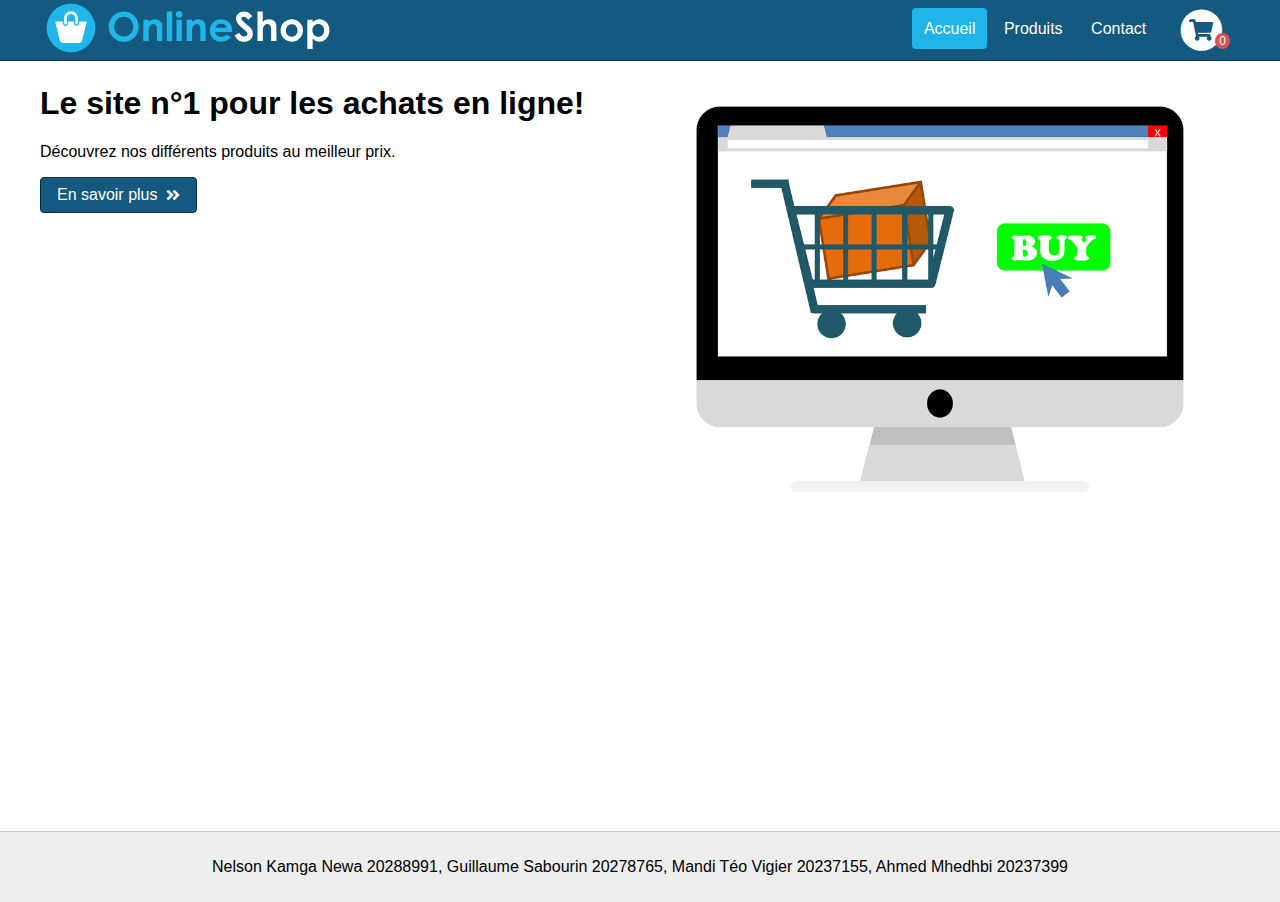
<file: index.html>
<!DOCTYPE html>
<html lang="fr">
<head>
  <meta charset="UTF-8">
  <title>OnlineShop - Accueil</title>
  <link rel="stylesheet" href="https://use.fontawesome.com/releases/v5.3.1/css/all.css">
  <meta name="viewport" content="width=device-width, initial-scale=1.0">
  <link rel="stylesheet" href="./assets/css/styles.css">
  <script src="./assets/js/jquery-3.2.1.min.js" type="text/javascript"></script>
    <script src="./assets/scripts/header.js" type="text/javascript"></script>
</head>
<body>
  <header>
    <div>
      <a href="./index.html">
        <img alt="Logo OnlineShop" src="./assets/img/logo.svg" title="Retour à l'accueil">
      </a>
      <nav>
        <ul>
          <li class="active"><a href="./index.html">Accueil</a></li>
          <li><a href="./products.html">Produits</a></li>
          <li><a href="./contact.html">Contact</a></li>
          <li>
            <a class="shopping-cart" href="./shopping-cart.html" title="Panier">
              <span class="fa-stack fa-lg">
                <i class="fa fa-circle fa-stack-2x fa-inverse"></i>
                <i class="fa fa-shopping-cart fa-stack-1x"></i>
              </span>
              <span class="count">4</span>
            </a>
          </li>
        </ul>
      </nav>
    </div>
  </header>
  <main>
    <article>
      <div class="content">
        <div class="text-content">
          <h1>Le site n&deg;1 pour les achats en ligne!</h1>
          <p>Découvrez nos différents produits au meilleur prix.</p>
          <a class="btn" href="products.html">
            En savoir plus
            <i class="fa fa-angle-double-right"></i>
          </a>
        </div>
        <img alt="Achats en ligne" src="./assets/img/home.png" id="home-img">
      </div>
    </article>
    
  </main>
  <footer>
    <p>
      Nelson Kamga Newa 20288991, Guillaume Sabourin 20278765, Mandi Téo Vigier 20237155, Ahmed Mhedhbi 20237399
    </p>
  </footer>
</body>
</html>
</file>
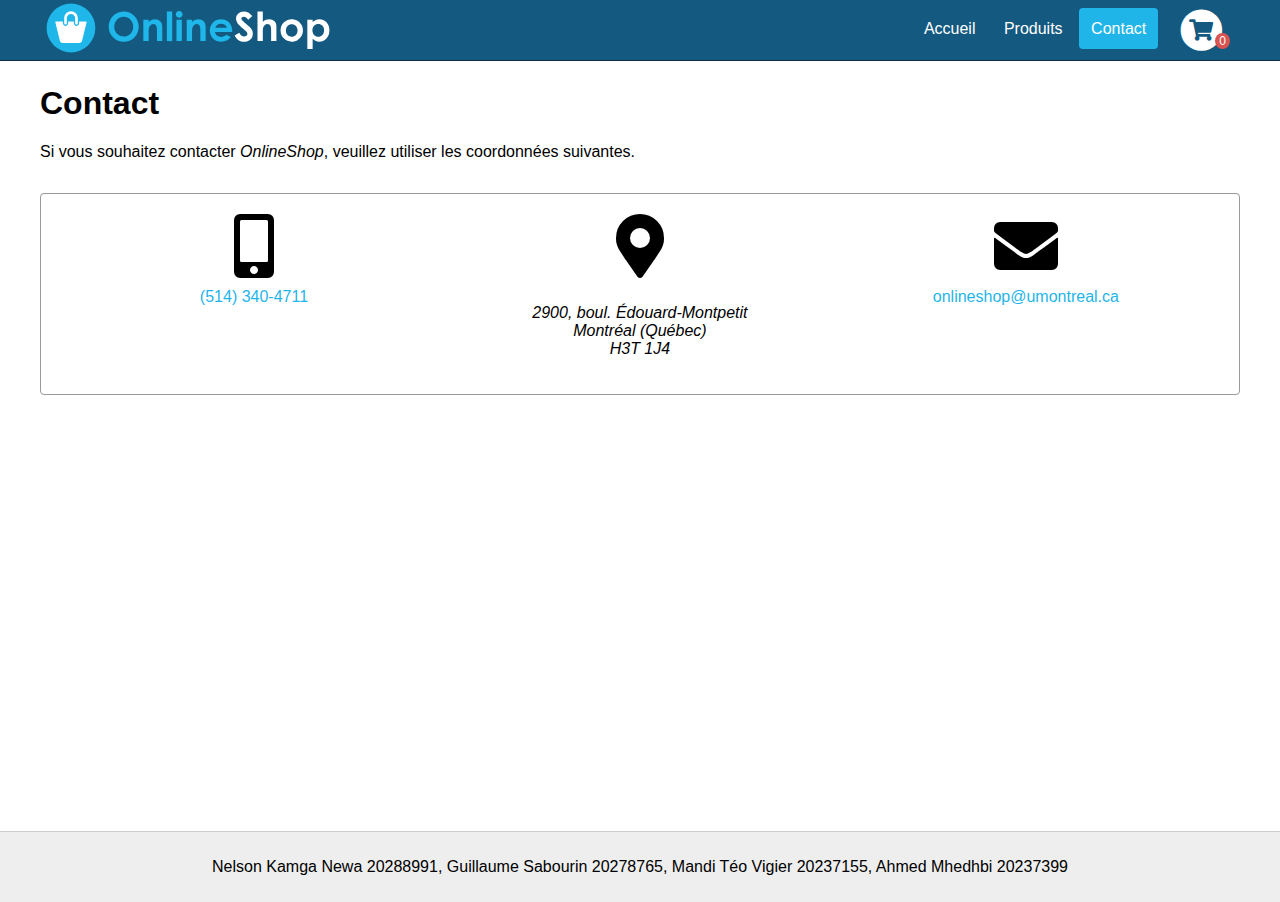
<file: contact.html>
<!-- Auteurs: Nelson Kamga Newa, Guillaume Sabourin, Mandi Téo Vigier, Ahmed Mhedhbi -->
<!DOCTYPE html>
<html lang="fr">
  <head>
    <meta charset="UTF-8" />
    <title>OnlineShop - Contact</title>
    <link
      rel="stylesheet"
      href="https://use.fontawesome.com/releases/v5.3.1/css/all.css"
    />
    <link rel="stylesheet" href="./assets/css/styles.css" />
    <script src="./assets/js/jquery-3.2.1.min.js" type="text/javascript"></script>
    <script src="./assets/scripts/header.js" type="text/javascript"></script>
  </head>
  <body>
    <header>
      <div>
        <a href="./index.html">
          <img alt="logo" src="./assets/img/logo.svg" title="Accueil" />
        </a>
        <nav>
          <ul>
            <li><a href="./index.html">Accueil</a></li>
            <li><a href="./products.html">Produits</a></li>
            <li class="active"><a href="./contact.html">Contact</a></li>
            <li>
              <a
                class="shopping-cart"
                href="./shopping-cart.html"
                title="Panier"
              >
                <span class="fa-stack fa-lg">
                  <i class="fa fa-circle fa-stack-2x fa-inverse"></i>
                  <i class="fa fa-shopping-cart fa-stack-1x"></i>
                </span>
                <span class="count">4</span>
              </a>
            </li>
          </ul>
        </nav>
      </div>
    </header>
    <main>
      <article>
        <h1>Contact</h1>
        <p>
          Si vous souhaitez contacter <em>OnlineShop</em>, veuillez utiliser les
          coordonnées suivantes.
        </p>
        <div class="contact-container">
          <section class="contact-column">
            <i class="fas fa-mobile-alt"></i>
            <a href="tel:5143404711">(514) 340-4711</a>
          </section>
          <section class="contact-column">
            <i class="fas fa-map-marker-alt"></i>
            <p>
              <em>2900, boul. Édouard-Montpetit<br />
              Montréal (Québec)<br />
              H3T 1J4</em>
            </p>
          </section>
          <section class="contact-column">
            <i class="fas fa-envelope"></i>
            <a href="mailto:onlineshop@umontreal.ca">onlineshop@umontreal.ca</a>
          </section>
        </div>
      </article>
    </main>

    <footer>
      <p>
        Nelson Kamga Newa 20288991, Guillaume Sabourin 20278765, Mandi Téo
        Vigier 20237155, Ahmed Mhedhbi 20237399
      </p>
    </footer>
  </body>
</html>
</file>
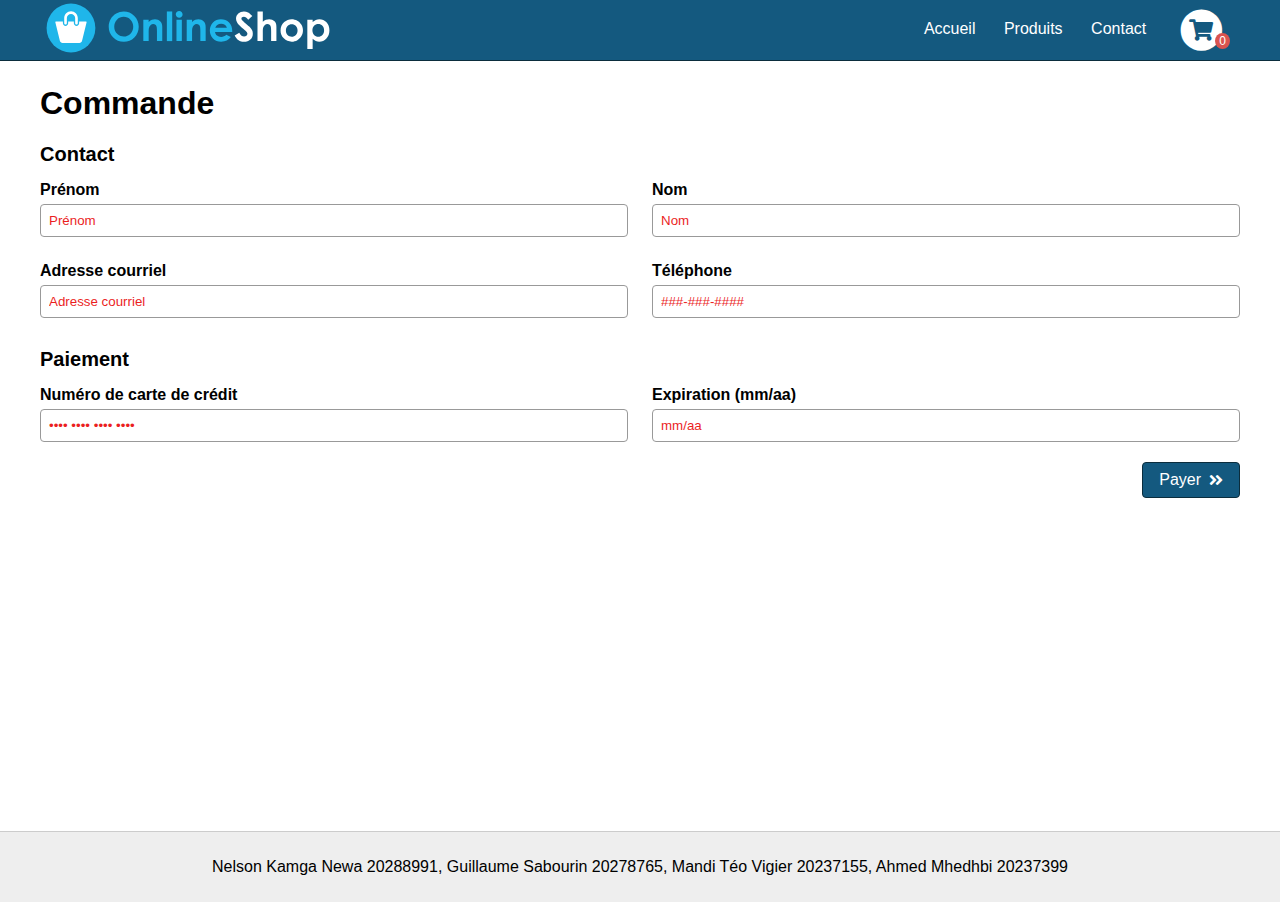
<file: order.html>
<!-- Auteurs: Nelson Kamga Newa, Guillaume Sabourin, Mandi Téo Vigier, Ahmed Mhedhbi -->
<!DOCTYPE html>
<html lang="fr">

  <head>
    <meta charset="UTF-8" />
    <title>OnlineShop - Commande</title>
    <link
      rel="stylesheet"
      href="https://use.fontawesome.com/releases/v5.3.1/css/all.css"
    />
    <link rel="stylesheet" href="./assets/css/styles.css" />
    <script src="./assets/js/jquery-3.2.1.min.js" type="text/javascript"></script>
    <script src="./assets/scripts/header.js" type="text/javascript"></script>
    <script src="https://code.jquery.com/jquery-3.6.0.min.js"></script>
    <script src="http://ajax.aspnetcdn.com/ajax/jquery.validate/1.11.1/jquery.validate.min.js"></script>
    <script src="/assets/scripts/commande.js"></script>
  </head>
  <body>
    <header>
      <div>
        <a href="./index.html">
          <img alt="logo" src="./assets/img/logo.svg" title="Accueil" />
        </a>
        <nav>
          <ul>
            <li><a href="./index.html">Accueil</a></li>
            <li><a href="./products.html">Produits</a></li>
            <li><a href="./contact.html">Contact</a></li>
            <li>
              <a
                class="shopping-cart"
                href="./shopping-cart.html"
                title="Panier"
              >
                <span class="fa-stack fa-lg">
                  <i class="fa fa-circle fa-stack-2x fa-inverse"></i>
                  <i class="fa fa-shopping-cart fa-stack-1x"></i>
                </span>
                <span class="count">4</span>
              </a>
            </li>
          </ul>
        </nav>
      </div>
    </header>
    <main class="order">
      <article>
        <h1>Commande</h1>
        <form id="order-form" action="./confirmation.html" method="post" name="myForm">
      
          <h2>Contact</h2>
          <section class="order-section">
            <div class="order-field">
              <label for="firstName">Prénom</label>
              <input
                class="form-control"
                id="firstName"
                name="firstName"
                type="text"
                placeholder="Prénom"
                required
                />
              
            </div>

            <div class="order-field">
              <label for="lastName">Nom</label>
              <input
                class="form-control"
                id="lastName"
                name="lastName"
                type="text"
                placeholder="Nom"
                required
                />
            </div>
            <div class="order-field">
              <label for="email">Adresse courriel</label>
              <input
                class="form-control"
                id="email"
                name="email"
                type="email"
                placeholder="Adresse courriel"
                required
                />
            </div>
            <div class="order-field">
              <label for="phone">Téléphone</label>
              <input
                class="form-control"
                id="phone"
                name="phone"
                type="tel"
                placeholder="###-###-####"
                required
              />
            </div>
          </section>
          <h2>Paiement</h2>
          <section class="order-section">
            <div class="order-field">
              <label for="creditCard">Numéro de carte de crédit</label>
              <input
                class="form-control"
                id="creditCard"
                name="creditCard"
                type="text"
                placeholder="•••• •••• •••• ••••"
                required
              />
            </div>
            <div class="order-field">
              <label for="creditCardExpiry">Expiration (mm/aa)</label>
              <input
                class="form-control"
                id="creditCardExpiry"
                name="creditCardExpiry"
                type="text"
                placeholder="mm/aa"
                required
              />
            </div>
          </section>
          <div id="order-button-container" >
            <button class="btn" type="submit" onclick="stocker()"  href = "confirmation.html">
              Payer
              <i class="fa fa-angle-double-right"></i>
            </button>
          </div>
        </form>
      </article>
    </main>
    <footer>
      <p>
        Nelson Kamga Newa 20288991, Guillaume Sabourin 20278765, Mandi Téo
        Vigier 20237155, Ahmed Mhedhbi 20237399
      </p>
    </footer>
  </body>
</html>
</file>
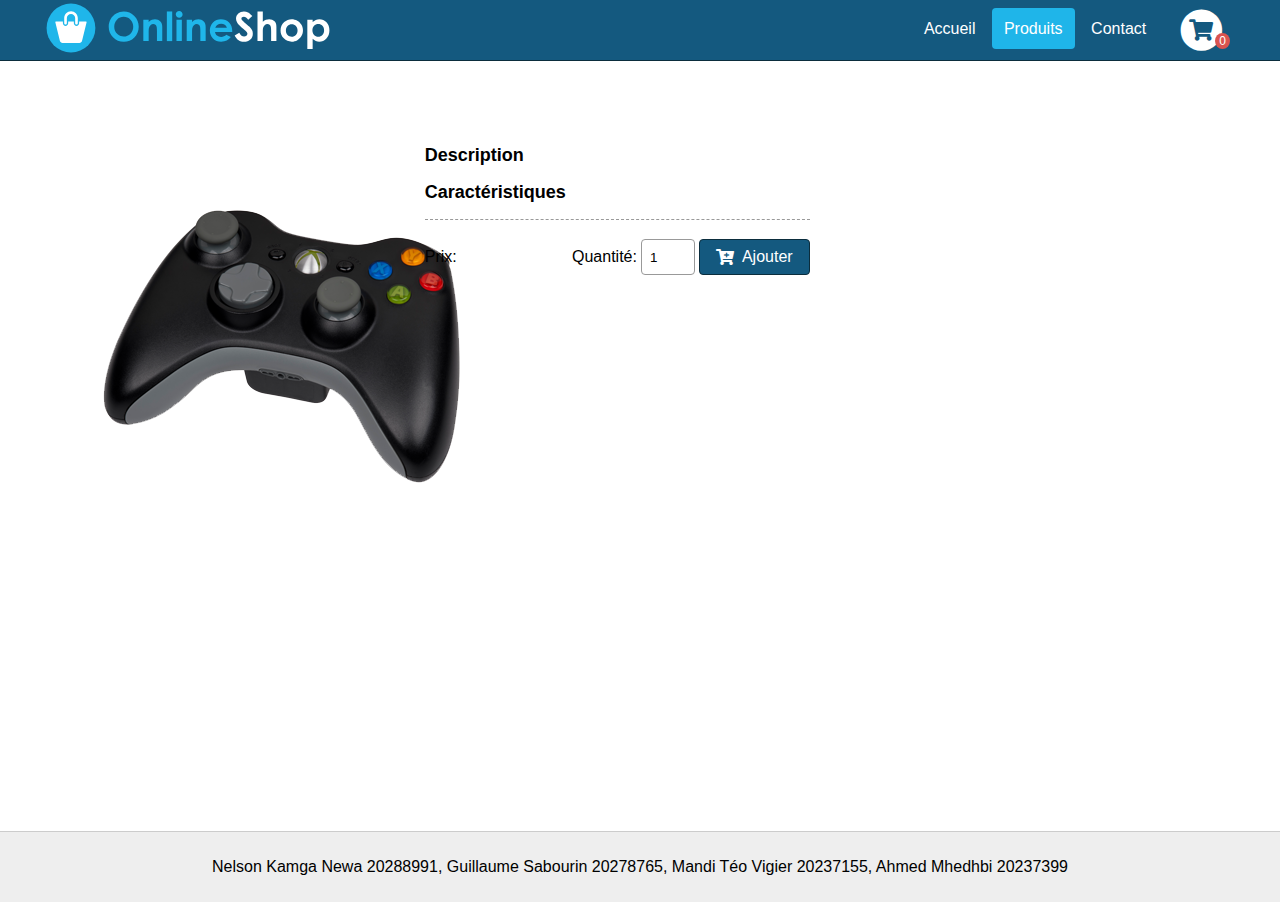
<file: product.html>
<!-- Auteurs: Nelson Kamga Newa, Guillaume Sabourin, Mandi Téo Vigier, Ahmed Mhedhbi -->
<!DOCTYPE html>
<html lang="fr">

<head>
  <meta charset="UTF-8" />
  <title>OnlineShop - Produit</title>
  <link rel="stylesheet" href="https://use.fontawesome.com/releases/v5.3.1/css/all.css">
  <link rel="stylesheet" href="./assets/css/styles.css">
  <script src="./assets/js/jquery-3.2.1.min.js" type="text/javascript"></script>
  <script src="./assets/scripts/product.js" type="text/javascript"></script>
  <script src="./assets/scripts/header.js" type="text/javascript"></script>
</head>

<body>
  <header>
    <div>
      <a href="./index.html">
        <img alt="logo" src="./assets/img/logo.svg" title="Accueil">
      </a>
      <nav>
        <ul>
          <li><a href="./index.html">Accueil</a></li>
          <li class="active"><a href="./products.html">Produits</a></li>
          <li><a href="./contact.html">Contact</a></li>
          <li>
            <a class="shopping-cart" href="./shopping-cart.html" title="Panier">
              <span class="fa-stack fa-lg">
                <i class="fa fa-circle fa-stack-2x fa-inverse"></i>
                <i class="fa fa-shopping-cart fa-stack-1x"></i>
              </span>
              <span class="count">4</span>
            </a>
          </li>
        </ul>
      </nav>
    </div>
  </header>
  <main class="row">
    <article class="product-container">
      <h1 id="product-name"></h1>
      <section class="product-content">
        <section>
          <img id="product-image" alt="Manette Xbox 360" src="./assets/img/xbox-controller.png" />
        </section>
        <section>
          <section>
            <h2>Description</h2>
            <p id="product-desc">
            </p>
          </section>
          <section>
            <h2>Caractéristiques</h2>
            <ul id="product-features">
            </ul>
          </section>
          <section class="product-form-section">
            <form class="product-form">
              <label for="product-quantity">Quantité:</label>
              <input class="form-control" type="number" value="1" min="1" id="product-quantity" />
              <button class="btn" title="Ajouter au panier" type="submit">
                <i class="fas fa-cart-plus"></i>
                Ajouter
              </button>
            </form>
            <p>Prix: <strong id="product-price"></strong></p>
          </section>
        </section>
      </section>
    </article>
  </main>
  <div class="dialog-container">
    <div id="dialog" class="hidden">Produit ajouté au panier!</div>
  </div>
  <footer>
    <p>
      Nelson Kamga Newa 20288991, Guillaume Sabourin 20278765, Mandi Téo
      Vigier 20237155, Ahmed Mhedhbi 20237399
    </p>
  </footer>
</body>

</html>
</file>
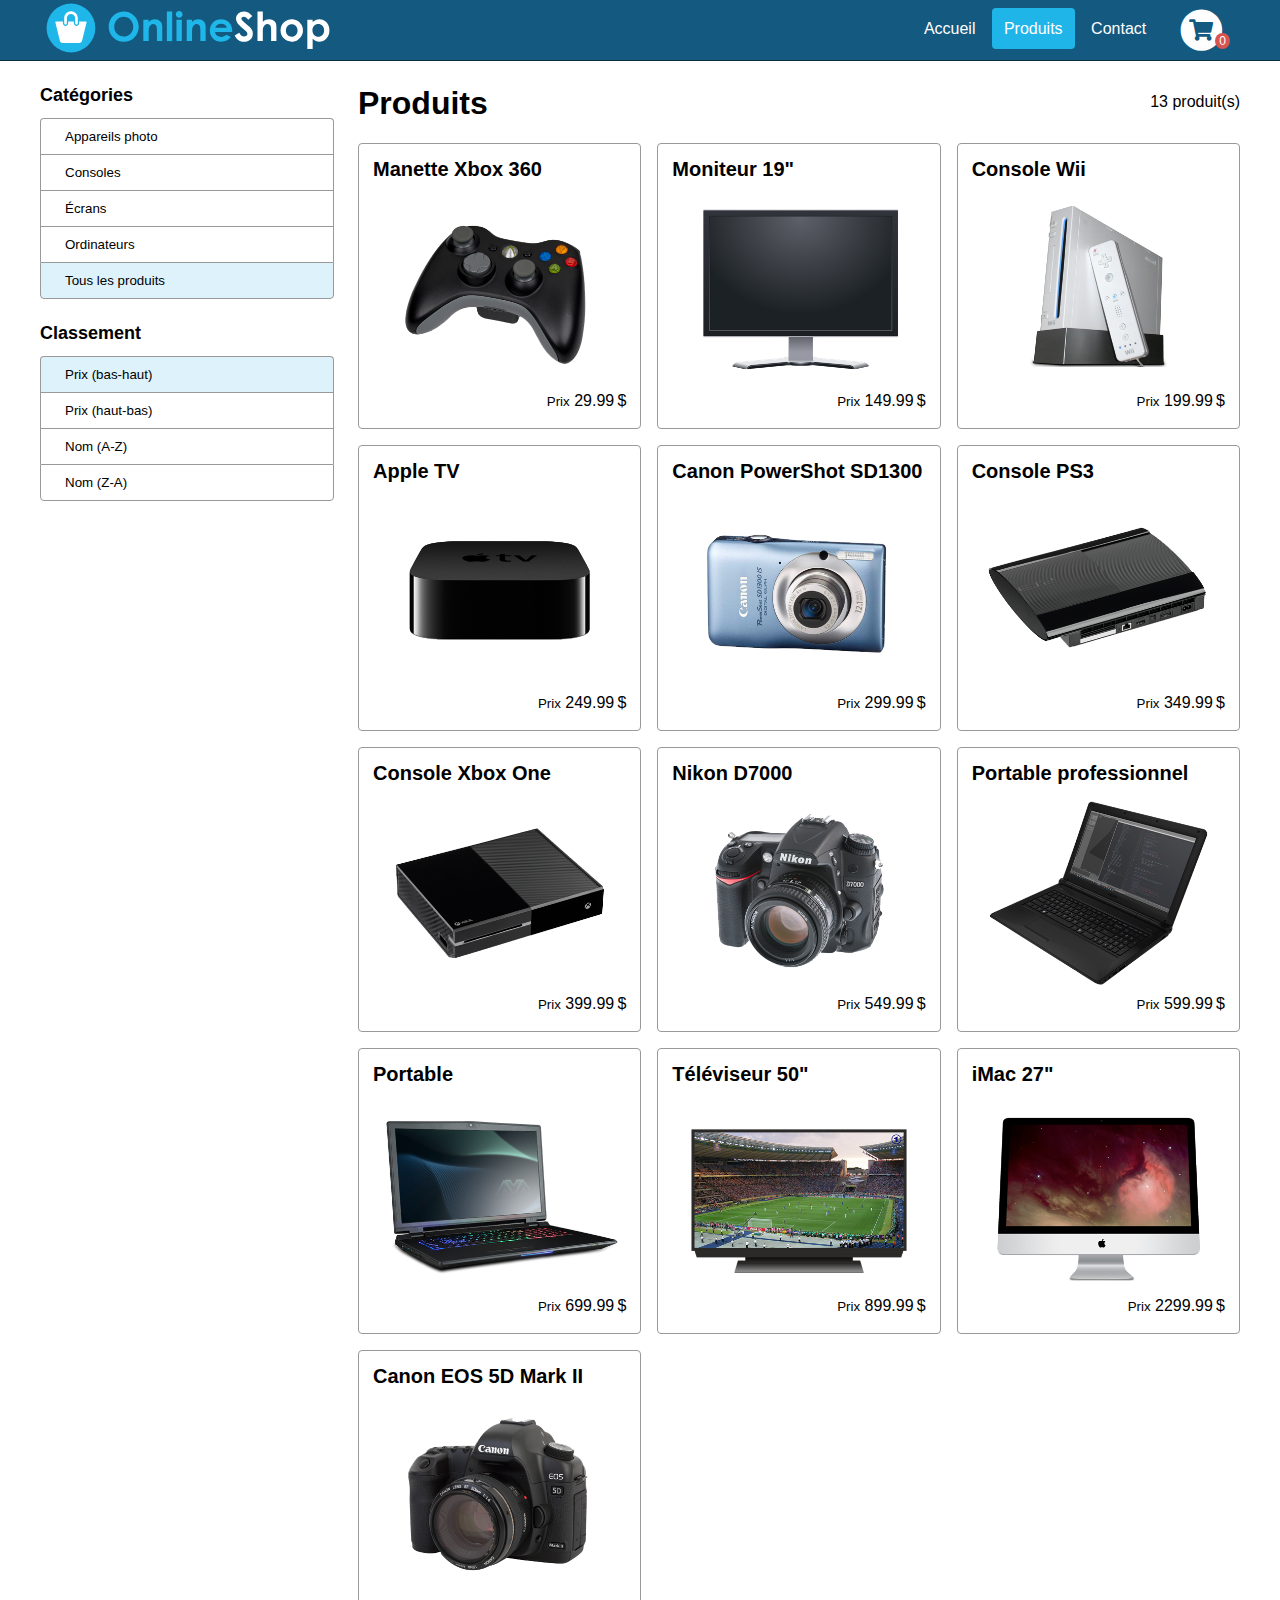
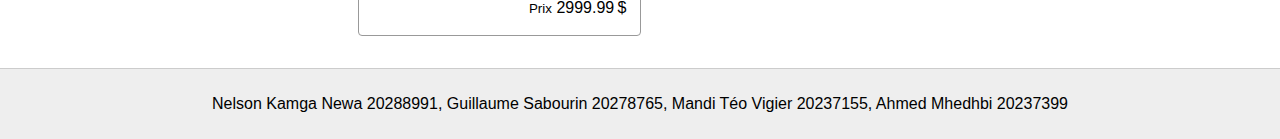
<file: products.html>
<!-- Auteurs: Nelson Kamga Newa, Guillaume Sabourin, Mandi Téo Vigier, Ahmed Mhedhbi -->
<!DOCTYPE html>
<html lang="fr">
  <head>
    <meta charset="UTF-8" />
    <title>OnlineShop - Produits</title>
    <link
      rel="stylesheet"
      href="https://use.fontawesome.com/releases/v5.3.1/css/all.css"
    />
    <link rel="stylesheet" href="./assets/css/styles.css" />
    <script
      src="./assets/js/jquery-3.2.1.min.js"
      type="text/javascript"
    ></script>
    <script src="./assets/scripts/products.js" type="text/javascript"></script>
    <script src="./assets/scripts/header.js" type="text/javascript"></script>
  </head>

  <body class="products">
    <header>
      <div>
        <a href="./index.html">
          <img alt="logo" src="./assets/img/logo.svg" title="Accueil" />
        </a>
        <nav>
          <ul>
            <li><a href="./index.html">Accueil</a></li>
            <li class="active"><a href="./products.html">Produits</a></li>
            <li><a href="./contact.html">Contact</a></li>
            <li>
              <a
                class="shopping-cart"
                href="./shopping-cart.html"
                title="Panier"
              >
                <span class="fa-stack fa-lg">
                  <i class="fa fa-circle fa-stack-2x fa-inverse"></i>
                  <i class="fa fa-shopping-cart fa-stack-1x"></i>
                </span>
                <span class="count">4</span>
              </a>
            </li>
          </ul>
        </nav>
      </div>
    </header>
    <main class="row">
      <section class="products-list-side-bar" aria-label="Filtres">
        <section>
          <h2>Catégories</h2>
          <div id="product-categories" class="products-list-button-group">
            <button id="cameras">Appareils photo</button>
            <button id="consoles">Consoles</button>
            <button id="screens">Écrans</button>
            <button id="computers">Ordinateurs</button>
            <button id="all" class="selected">Tous les produits</button>
          </div>
        </section>
        <section>
          <h2>Classement</h2>
          <div id="product-criteria" class="products-list-button-group">
            <button id="price-asc" class="selected">Prix (bas-haut)</button>
            <button id="price-desc">Prix (haut-bas)</button>
            <button id="name-asc">Nom (A-Z)</button>
            <button id="name-desc">Nom (Z-A)</button>
          </div>
        </section>
      </section>
      <article class="products-list-main-panel">
        <div class="product-list-title">
          <h1>Produits</h1>
          <p id="products-count"></p>
        </div>

        <div id="products-list"></div>
      </article>
    </main>
    <footer>
      <p>
        Nelson Kamga Newa 20288991, Guillaume Sabourin 20278765, Mandi Téo
        Vigier 20237155, Ahmed Mhedhbi 20237399
      </p>
    </footer>
  </body>
</html>
</file>
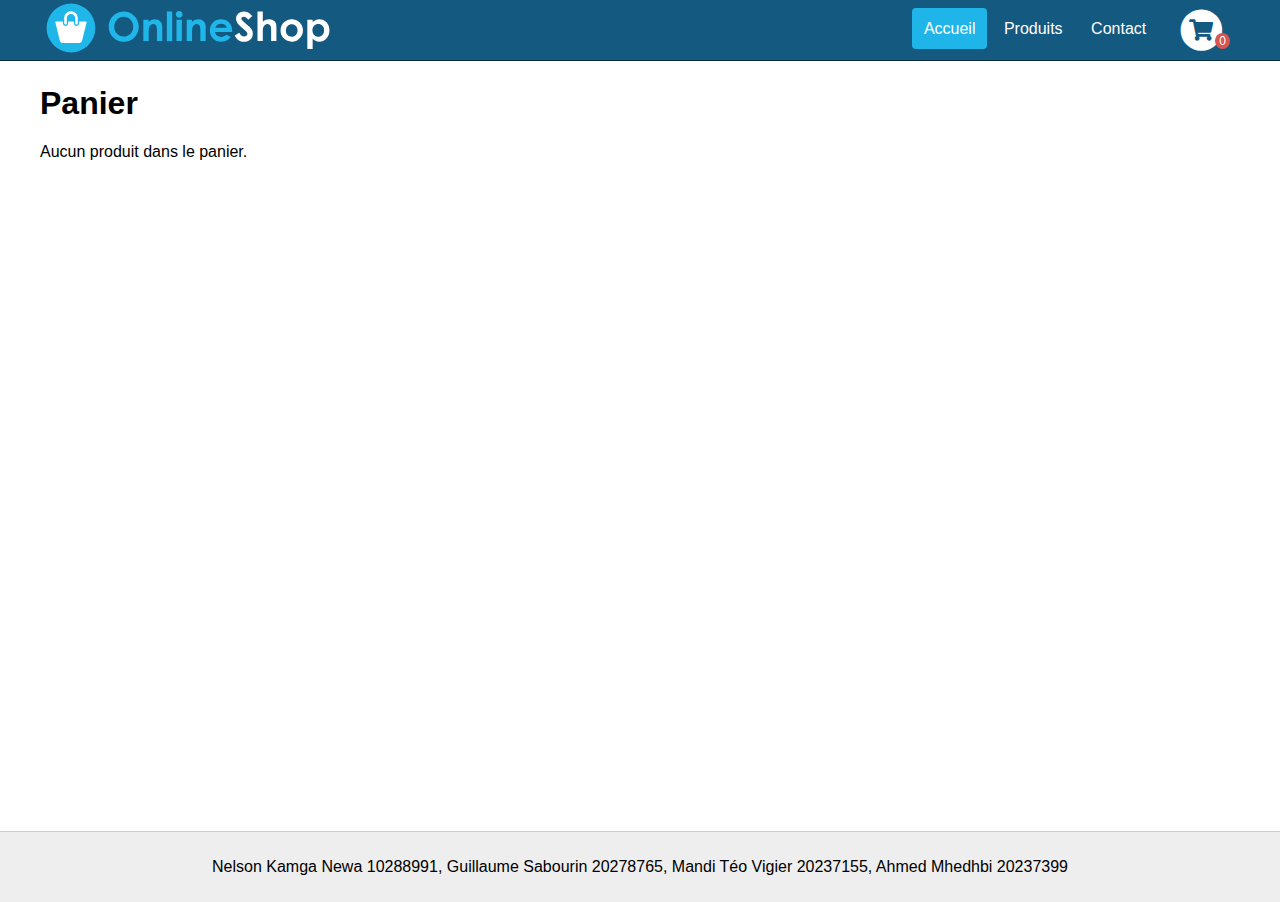
<file: shopping-cart.html>
<!DOCTYPE html>
<html lang="fr">
  <head>
    <meta charset="UTF-8" />
    <title>OnlineShop - Panier</title>
    <link rel="stylesheet" href="https://use.fontawesome.com/releases/v5.3.1/css/all.css" />
    <link rel="stylesheet" href="./assets/css/styles.css" />
    <script type="text/javascript" src="./assets/js/jquery-3.2.1.min.js"></script>
    <script src="./assets/scripts/header.js" type="text/javascript"></script>
  </head>

  <body>
    <header>
      <div>
        <a href="./index.html">
          <img alt="logo" src="./assets/img/logo.svg" title="Accueil" />
        </a>
        <nav>
          <ul>
            <li class="active"><a href="./index.html">Accueil</a></li>
            <li><a href="./products.html">Produits</a></li>
            <li><a href="./contact.html">Contact</a></li>
            <li>
              <a class="shopping-cart" href="./shopping-cart.html" title="Panier">
                <span class="fa-stack fa-lg">
                  <i class="fa fa-circle fa-stack-2x fa-inverse"></i>
                  <i class="fa fa-shopping-cart fa-stack-1x"></i>
                </span>
                <span class="count">4</span>
              </a>
            </li>
          </ul>
        </nav>
      </div>
    </header>
    <main class="cart">
      <article>
        <h1>Panier</h1>
        <div id="empty-cart">Aucun produit dans le panier.</div>
        <table class="cart-items" style="display: none;">
          <thead>
            <tr>
              <th></th>
              <th>Produit</th>
              <th>Prix unitaire</th>
              <th>Quantité</th>
              <th>Prix</th>
            </tr>
          </thead>
          <tbody>
            <!-- Cart items will be loaded here via jQuery -->
          </tbody>
        </table>
        <p id="cart-total" style="display: none;">Total: <strong>0&thinsp;$</strong></p>
        <div class="buttons" style="display: none;">
          <button id="remove-all-items-button" class="btn">Vider le panier</button>
          <a class="btn" href="./order.html">Commander<i class="fa fa-angle-double-right"></i></a>
        </div>
      </article>
    </main>
    <footer>
      <p>Nelson Kamga Newa 10288991, Guillaume Sabourin 20278765, Mandi Téo Vigier 20237155, Ahmed Mhedhbi 20237399</p>
    </footer>
    <script>
      $(document).ready(function() {
        var cartItems = JSON.parse(localStorage.getItem('cartItems')) || [];
        updateCartDisplay();

        function updateCartDisplay() {
          if (cartItems.length > 0) {
            $('.cart-items tbody').empty();
            loadCartItems();
            $('.cart-items, #cart-total, .buttons').show();
            $('#empty-cart').hide();
          } else {
            $('.cart-items, #cart-total, .buttons').hide();
            $('#empty-cart').show();
          }
          updateCartTotalItems();
        }

        function loadCartItems() {
          cartItems.sort((a, b) => a.name.localeCompare(b.name));
          cartItems.forEach(function(item) {
            $('.cart-items tbody').append(`
              <tr>
                <td><button class="remove-item-button"><i class="fas fa-times"></i></button></td>
                <td>${item.name}</td>
                <td class="price-unit">${item.price.toFixed(2)}&thinsp;$</td>
                <td>
                  <button class="remove-quantity-button" ${item.quantity === 1 ? 'disabled' : ''}><i class="fas fa-minus"></i></button>
                  <span class="quantity">${item.quantity}</span>
                  <button class="add-quantity-button"><i class="fas fa-plus"></i></button>
                </td>
                <td class="price">${(item.price * item.quantity).toFixed(2)}&thinsp;$</td>
              </tr>
            `);
          });
          updateTotalPrice();
        }

        function updateTotalPrice() {
          var total = cartItems.reduce(function(acc, item) {
            return acc + (item.price * item.quantity);
          }, 0);
          $('#cart-total strong').text(total.toFixed(2) + '$');
        }

        $('body').on('click', '.remove-item-button', function() {
          if (confirm('Voulez-vous supprimer ce produit du panier ?')) {
            var itemName = $(this).closest('tr').find('td:nth-child(2)').text();
            cartItems = cartItems.filter(function(item) {
              return item.name !== itemName;
            });
            localStorage.setItem('cartItems', JSON.stringify(cartItems));
            updateCartDisplay();
          }
        });

        $('body').on('click', '.remove-quantity-button', function() {
          var itemName = $(this).closest('tr').find('td:nth-child(2)').text();
          cartItems = cartItems.map(function(item) {
            if (item.name === itemName && item.quantity > 1) {
              item.quantity--;
            }
            return item;
          });
          localStorage.setItem('cartItems', JSON.stringify(cartItems));
          updateCartDisplay();
        });

        $('body').on('click', '.add-quantity-button', function() {
          var itemName = $(this).closest('tr').find('td:nth-child(2)').text();
          cartItems = cartItems.map(function(item) {
            if (item.name === itemName) {
              item.quantity++;
            }
            return item;
          });
          localStorage.setItem('cartItems', JSON.stringify(cartItems));
          updateCartDisplay();
        });

        $('#remove-all-items-button').click(function() {
          if (confirm('Voulez vous supprimer tous les produits du panier ?')) {
            cartItems = [];
            localStorage.setItem('cartItems', JSON.stringify(cartItems));
            updateCartDisplay();
          }
        });
      });
      function updateCartTotalItems(){
        var cartItems = JSON.parse(localStorage.getItem('cartItems')) || [];
        var total = 0;
        for (var i = 0; i < cartItems.length; i++){
           total += cartItems[i].quantity;
        }
        $(".count").text(total);
    }
    </script>
  </body>
</html>
</file>
<file: assets/css/styles.css>
html, body {
  font-family: Arial, sans-serif;
  color: black;
  margin: 0;
}

header {
  height: 60px;
  background-color: #14597f;
  border-bottom: 1px solid #0b2d3d ;
}

header > div {
  display: flex;
  align-items: center;
  height: 60px;
  justify-content: space-between;
}

header img {
  height: 60px;
  width: auto;
}

header li {
  display: inline;
  padding: 12px 12px;
}

header li > a {
  color: white;
  text-decoration: none;
}

header li.active {
  background-color: #1fb5e9;
  border-radius: 4px;
}

.shopping-cart {
  color: #14597f;
}

header li:has(> .shopping-cart) {
  position: relative;
}

.count {
  background-color: #d9534f;
  color: white;
  width: 15px;
  height: 16px;
  font-size: 12px;
  position: absolute;
  display: inline-flex;
  align-items: center;
  justify-content: center;
  border-radius: 50%;
  bottom: 0;
  right: 10px;
}

footer {
  height: 70px;
  display: flex;
  align-items: center;
  justify-content: center;
  background-color: #eeeeee;
  border-top: 1px solid #cccccc;
}

footer > p {
  text-align: center;
}

main {
  min-height: calc(100vh - 70px - 60px);
}

main, header > div {
  max-width: 1200px;
  margin-left: auto;
  margin-right: auto;
}

main, header {
  padding-left: 20px;
  padding-right: 20px;
}

h1 {
  margin-top: 0;
  padding-top: 24px;
}

.btn {
  background-color: #14597f; 
  color: white; 
  text-decoration: none; 
  padding: 8px 16px;
  border: 1px solid #0b2d3d; 
  border-radius: 4px;
  display: inline-flex;
  column-gap: 8px;
  transition: background-color 0.2s ease-out;
  align-items: center;
  cursor: pointer;
  font-size: 16px;
}

.btn:hover {
  background-color: #1fb5e9; 
  text-decoration: none;
}

.form-control {
  border: 1px solid #999999;
  border-radius: 4px;
  padding: 8px;
}

/*************
* Index Page *
**************/

.content {
  display: flex; 
  align-items: flex-start; 
  justify-content: space-between;
}

#home-img {
  max-width: 50%;
  height: auto; 
  margin-left: 20px; 
}

/***************
* Product Page *
****************/

.product-container {
  padding-top: 24px;
}

.product-content {
  display: flex;
  flex-direction: row;
}

.product-content>section {
  width: 50%;
}

.product-content h2 {
  font-size: 18px;
}

.product-form-section {
  border-top: 1px dashed #999999;
  display: flex;
  flex-direction: row-reverse;
  align-items: center;
  justify-content: space-between;
  padding-top: 12px;
}

.product-form {
  display: inline-flex;
  align-items: stretch;
  column-gap: 4px;
}

#product-quantity {
  width: 36px;
}

.product-form label {
  align-self: center;
}

/****************
* Products Page *
*****************/

.row {
  display: flex;
  flex-direction: row;
}

.products-list-side-bar {
  width: 25%;
  padding-right: 24px;
}

.products-list-main-panel {
  width: 75%;
}

.products-list-button-group button {
  background-color: #fff;
  border: 1px solid #999999;
  padding: 10px 24px;
  cursor: pointer;
  width: 100%;
  display: block;
  text-align: left;
}

.products-list-button-group button:not(:last-child) {
  border-bottom: none;
}

.products-list-button-group button:first-child {
  border-top-left-radius: 4px;
  border-top-right-radius: 4px;
}

.products-list-button-group button:last-child {
  border-bottom-left-radius: 4px;
  border-bottom-right-radius: 4px;
}

.products-list-button-group button:hover {
  background-color: #f3f3f3;
}

.products-list-button-group button.selected {
  background-color: #ddf2fb;
}

.products-list-side-bar h2 {
  font-size: 18px;
  margin-top: 0;
  margin-bottom: 12px;
}

.products-list-side-bar>section {
  margin-top: 24px;
}

.product-list-title {
  display: flex;
  align-items: center;
  justify-content: space-between;
}

#products-list {
  display: grid;
  grid-template-columns: 1fr 1fr 1fr;
  column-gap: 16px;
  row-gap: 16px;
  padding-bottom: 32px;
}


#products-list a {
  border: 1px solid #999999;
  border-radius: 4px;
  text-decoration: none;
  padding: 14px;
  color: #000;
}

#products-list a:hover {
  background-color: #f3f3f3;
  transition: background-color 0.2s ease-out;
}

#products-list a img {
  width: 100%;
  height: auto;
}

#products-list a h2 {
  margin-top: 0;
  margin-bottom: 4px;
  font-size: 20px;
}

#products-list a p {
  margin-top: 0;
  margin-bottom: 4px;
  text-align: right;
}

/****************
* Contacts Page *
*****************/

.contact-container {
  display: grid;
  grid-template-columns: 33.33% 33.33% 33.33%;
  padding: 20px;
  border: 1px solid #999999; 
  border-radius: 4px;
  margin-top: 32px;
}

.contact-column {
  display: flex;
  flex-direction: column;
  align-items: center; 
  text-align: center;
  row-gap: 10px;
}

.contact-column i {
  font-size: 64px;
}

.contact-column a {
  text-decoration: none;
  color: #1fb5e9;
}

/****************
* Order Page *
*****************/

.order-section {
  display: grid;
  grid-template-columns: 1fr 1fr;
  column-gap: 24px;
  flex-wrap: wrap;
}

#order-form h2 {
  font-size: 20px;
  margin-top: 20px;
  margin-bottom: 0px;
}

.order-field {
  display: flex;
  flex-direction: column;
}

#order-form div {
  padding: 10px 0px;
}

.order-field>label {
  font-weight: bold;
  padding: 5px 0;
}

#order-button-container {
  text-align: right;
}

/****************
* Cart Page *
*****************/

.cart table a {
  text-decoration: none;
  color: #1fb5e9;
}

.cart-items {
  border-collapse: collapse;
  width: 100%;
}

.cart-items thead tr,
.cart-items tbody:last-child {
  border-bottom: 1px solid black;
}

.cart-items th {
  text-align: left;
}

.cart-items tr td:first-of-type,
.cart-items tr th:first-of-type {
  width: 30px;
}

.cart-items tr td:last-of-type,
.cart-items tr th:last-of-type,
#cart-total {
  text-align: right;
}

.cart-items tr td:nth-child(4) {
  display: inline-flex;
  align-items: center;
  justify-content: center;
  column-gap: 18px;
}

.cart-items button {
  border-radius: 100%;
  background-color: #dddddd;
  border: none;
  height: 24px;
  width: 24px;
  display: inline-flex;
  align-items: center;
  justify-content: center;
}

.cart-items button:hover {
  background-color: #bbbbbb;
}

.buttons {
  display: flex;
  width: 100%;
  justify-content: space-between;
  margin-top: 24px;
} 

.cart-items td, .cart-items th {
  padding: 10px;
}

.dialog-container {
  position: relative;
  z-index: 9999; 
}

#dialog {
  position: absolute;
  bottom: 10px;
  left: 50%;
  transform: translateX(-50%);
  background-color: #333;
  color: white;
  padding: 10px 20px;
  border-radius: 5px;
  display: none; 
}

.hidden {
  display: none;
}

input::placeholder {
  color: #eb1f1f; /* Définit la couleur du placeholder */
}

label.error {
  color: red; /* Définit la couleur en rouge */
  font-size: 0.8em; /* Réduit la taille de la police si nécessaire */
}
</file>
